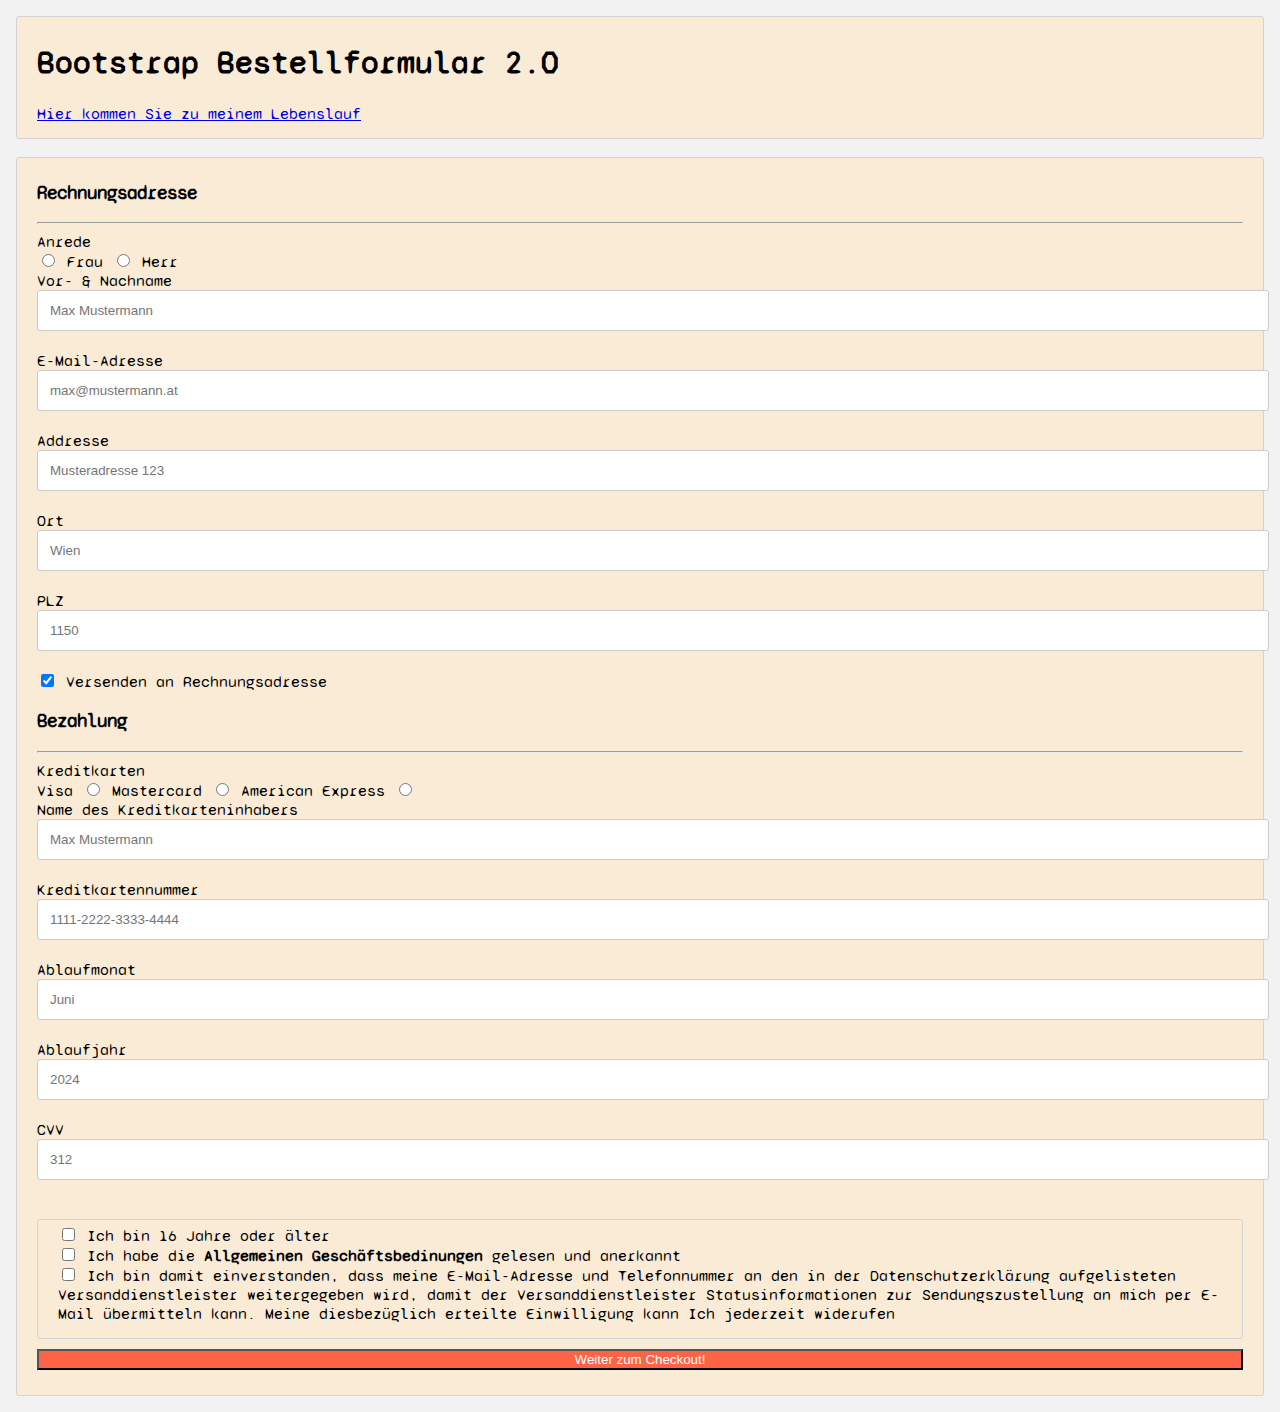
<file: Frontend Semester 2/KNAF_FE_Uebung1/index.html>
<!DOCTYPE html>
<html lang="en">
<head>
    <meta charset="UTF-8">
    <meta name="viewport" content="width=device-width, initial-scale=1.0">
    <link rel="stylesheet" href="CSS/main.css">
    <link rel="stylesheet" href="https://stackpath.bootstrapcdn.com/bootstrap/4.1.3/css/bootstrap.min.css"
          integrity="sha384-MCw98/SFnGE8fJT3GXwEOngsV7Zt27NXFoaoApmYm81iuXoPkFOJwJ8ERdknLPMO" crossorigin="anonymous">
    <link href="https://fonts.googleapis.com/css2?family=Syne+Mono&display=swap" rel="stylesheet">
    <title>Bestellformular</title>
</head>
<body>
<!-- Navbar -->
<nav class="navbar">
    <div class="container">
        <h1>Bootstrap Bestellformular 2.0</h1>
        <a class="cv" href="CV/KNAF_Uebung1/Lebenslauf.html">Hier kommen Sie zu meinem Lebenslauf</a>
    </div>
</nav>
<br>
<!-- Form container-->
<div class="container">
    <form action="/action_page.php">
        <div class="row">
            <!-- Left side column -->
            <div class="col-50">
                <h3>Rechnungsadresse</h3>
                <hr>
                <label>Anrede</label>
                <div class="card-container">
                    <input type="radio" id="female" value="female" name="sex">
                    <label for="female">Frau</label>
                    <input type="radio" id="male" value="male" name="sex">
                    <label for="male">Herr</label>
                </div>
                <label for="fullname">Vor- & Nachname</label>
                <input type="text" id="fullname" name="fullname" placeholder="Max Mustermann">
                <label for="email"> E-Mail-Adresse</label>
                <input type="text" id="email" name="email" placeholder="max@mustermann.at">
                <label for="address"> Addresse</label>
                <input type="text" id="address" name="address" placeholder="Musteradresse 123">
                <div class="row">
                    <div class="col-50">
                        <label for="ort">Ort</label>
                        <input type="text" id="ort" name="ort" placeholder="Wien">
                    </div>
                    <div class="col-50">
                        <label for="plz">PLZ</label>
                        <input type="text" id="plz" name="plz" placeholder="1150">
                    </div>
                </div>
                <label>
                    <input type="checkbox" checked="checked" name="sameaddress"> Versenden an Rechnungsadresse
                </label>
            </div>
            <!-- right side column-->
            <div class="col-50">
                <h3>Bezahlung</h3>
                <hr>
                <label>Kreditkarten</label>
                <div class="card-container">
                    <label for="visa">Visa</label>
                    <input type="radio" id="visa" value="visa" name="card">
                    <label for="mastercard">Mastercard</label>
                    <input type="radio" id="mastercard" value="mastercard" name="card">
                    <label for="amex">American Express</label>
                    <input type="radio" id="amex" value="ames" name="card">
                </div>
                <label for="cardname">Name des Kreditkarteninhabers</label>
                <input type="text" id="cardname" name="cardname" placeholder="Max Mustermann">
                <label for="cardnum">Kreditkartennummer</label>
                <input type="text" id="cardnum" name="cardnum" placeholder="1111-2222-3333-4444">
                <label for="expmonth">Ablaufmonat</label>
                <input type="text" id="expmonth" name="expmonth" placeholder="Juni">
                <div class="row">
                    <div class="col-50">
                        <label for="expyear">Ablaufjahr</label>
                        <input type="text" id="expyear" name="expyear" placeholder="2024">
                    </div>
                    <div class="col-50">
                        <label for="cvv">CVV</label>
                        <input type="text" id="cvv" name="cvv" placeholder="312">
                    </div>
                </div>
            </div>
        </div>
        <br>
        <!-- checkbox dsgvo-->
        <div class="container">
            <label>
                <input type="checkbox" name="age"> Ich bin 16 Jahre oder älter
                <br>
                <input type="checkbox" name="agb"> Ich habe die <b>Allgemeinen Geschäftsbedinungen</b> gelesen und
                anerkannt
                <br>
                <input type="checkbox" name="dsgvo"> Ich bin damit einverstanden, dass meine E-Mail-Adresse und
                Telefonnummer
                an den in der Datenschutzerklärung aufgelisteten Versanddienstleister weitergegeben wird, damit der
                Versanddienstleister
                Statusinformationen zur Sendungszustellung an mich per E-Mail übermitteln kann.
                Meine diesbezüglich erteilte Einwilligung kann Ich jederzeit widerufen
            </label>
        </div>
        <input type="submit" value="Weiter zum Checkout!" class="btn">
    </form>
</div>
</body>
</html>
</file>
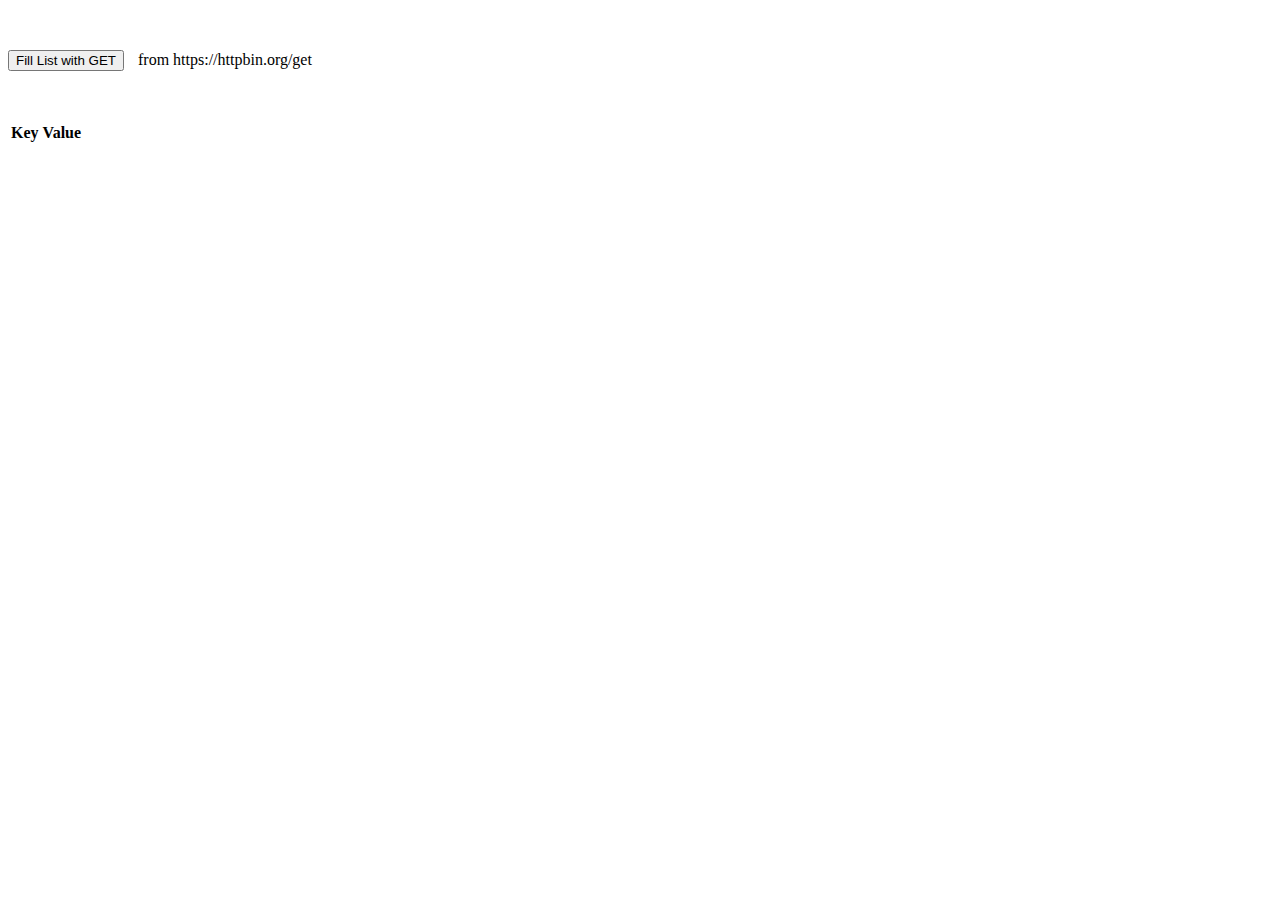
<file: Frontend Semester 2/02_Httpbin GET/FOCKE_FE_Uebung2/index.html>
<!DOCTYPE html>
<html lang="en-US">
<head>
  <meta charset="utf-8">
  <meta name="viewport" content="width=device-width, initial-scale=1">
  <link href="https://cdn.jsdelivr.net/npm/bootstrap@5.0.0-beta3/dist/css/bootstrap.min.css" rel="stylesheet" integrity="sha384-eOJMYsd53ii+scO/bJGFsiCZc+5NDVN2yr8+0RDqr0Ql0h+rP48ckxlpbzKgwra6" crossorigin="anonymous">
  <link href="./assets/css/main.css" rel="stylesheet">
  <script src="https://ajax.googleapis.com/ajax/libs/jquery/3.5.1/jquery.min.js"></script>
  <title>GET Request</title>
</head>

<body>
  <div class="container">
    <button class="btn btn-primary listCreateButton">Fill List with GET</button>
    <span class="align-middle horizontal-spacing">from https://httpbin.org/get</span>
  </div>


  <div class="container">
    <table class="table table-bordered border-primary table-hover">
      <thead>
        <tr>
          <th>Key</th>
          <th>Value</th>
        </tr>
      </thead>
      <tbody>
      </tbody>
    </table>
  </div>

  <script src="https://cdn.jsdelivr.net/npm/bootstrap@5.0.0-beta3/dist/js/bootstrap.bundle.min.js" integrity="sha384-JEW9xMcG8R+pH31jmWH6WWP0WintQrMb4s7ZOdauHnUtxwoG2vI5DkLtS3qm9Ekf" crossorigin="anonymous"></script>
  <script type="module" src="./assets/js/main.js"></script>
</body>
</html>
</file>
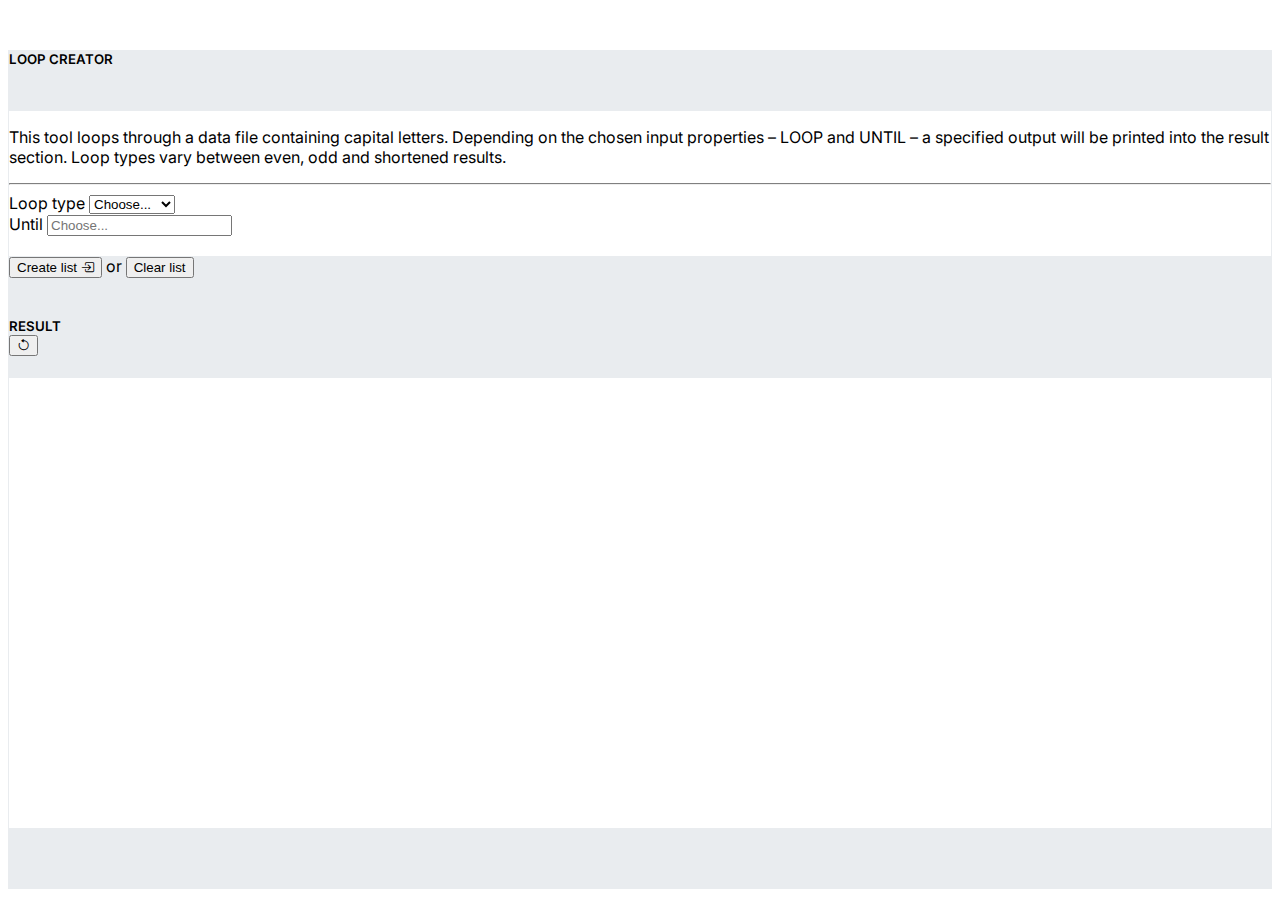
<file: Frontend Semester 2/03_Frontend Backend verbinden/FOCKE_FE_Uebung3/index.html>
<!DOCTYPE html>
<html lang="en-US">
<head>
  <meta charset="utf-8">
  <meta name="viewport" content="width=device-width, initial-scale=1">
  <link rel="preconnect" href="https://fonts.gstatic.com">
  <link href="https://fonts.googleapis.com/css2?family=Inter:wght@400;600&display=swap" rel="stylesheet">
  <link rel="stylesheet" href="https://cdn.jsdelivr.net/npm/bootstrap-icons@1.4.1/font/bootstrap-icons.css">
  <link href="https://cdn.jsdelivr.net/npm/bootstrap@5.0.0-beta3/dist/css/bootstrap.min.css" rel="stylesheet" integrity="sha384-eOJMYsd53ii+scO/bJGFsiCZc+5NDVN2yr8+0RDqr0Ql0h+rP48ckxlpbzKgwra6" crossorigin="anonymous">
  <link href="assets/css/reset.css" rel="stylesheet">
  <script src="https://ajax.googleapis.com/ajax/libs/jquery/3.5.1/jquery.min.js"></script>
  <title>Loop Creator</title>
</head>
<body>
  <div class="container">
    <div class="row">

      <div class="col-sm gx-3">
        <div class="border border-lightgrey rounded">

          <nav class="navbar bg-lightgrey rounded-top same-height">
            <div class="container-fluid">
              <h5 class="no-margin">Loop creator</h5>
            </div>
          </nav>
          <p class="p-3">
            This tool loops through a data file containing capital letters. Depending on the chosen input properties – LOOP and UNTIL – a specified output will be printed into the result section. Loop types vary between even, odd and shortened results.
          </p>
          <hr>
          <form action="./assets/php/controller/UserInputController.php" method="POST">

            <div class="input-group p-3">
              <label class="input-group-text" for="loopType">Loop type</label>
              <select class="form-select getValue" id="loopType">
                <option selected>Choose...</option> <!-- Not sure if it's a good solution -->
                <option value="EVEN">EVEN</option>
                <option value="REVERSE">REVERSE</option>
                <option value="UNTIL">UNTIL</option>
              </select>
            </div>
            <div class="input-group p-3">
              <span class="input-group-text" id="addon-wrapping">Until</span>
              <input type="text" class="form-control getValue" id="until" placeholder="Choose...">
            </div>
            <br>
            <div class="navbar bg-lightgrey">
              <div class="p-3">
                <button class="btn btn-primary listCreateButton" type="submit">Create list <i class="bi bi-box-arrow-in-right"></i></button>
                <span class="p-1">or</span>
                <button class="btn btn-secondary">Clear list</button>
              </div>
            </div>
          </form>

        </div>
      </div>

      <div class="col-sm gx-3">
        <div class="border border-lightgrey rounded">

          <nav class="navbar bg-lightgrey rounded-top same-height">
            <div class="container-fluid">
              <h5 class="no-margin">Result</h5>
              <button type="button" class="btn btn-secondary" data-bs-toggle="tooltip" data-bs-placement="top" title="Clear list"><i class="bi bi-arrow-counterclockwise"></i></button>
            </div>
          </nav>
          <div class="container-fluid output">
            <ul class="no-margin p-3" id="list-output">
            </ul>
          </div>
          <div class="navbar bg-lightgrey p-3">
            <p class="no-margin" id="result-info">
            </p>
          </div>

        </div>
      </div>

    </div>
  </div>

  <script src="https://cdn.jsdelivr.net/npm/@popperjs/core@2.9.1/dist/umd/popper.min.js" integrity="sha384-SR1sx49pcuLnqZUnnPwx6FCym0wLsk5JZuNx2bPPENzswTNFaQU1RDvt3wT4gWFG" crossorigin="anonymous"></script>
  <script src="https://cdn.jsdelivr.net/npm/bootstrap@5.0.0-beta3/dist/js/bootstrap.bundle.min.js" integrity="sha384-JEW9xMcG8R+pH31jmWH6WWP0WintQrMb4s7ZOdauHnUtxwoG2vI5DkLtS3qm9Ekf" crossorigin="anonymous"></script>
  <script type="module" src="./assets/js/main.js"></script>
</body>
</html>
</file>
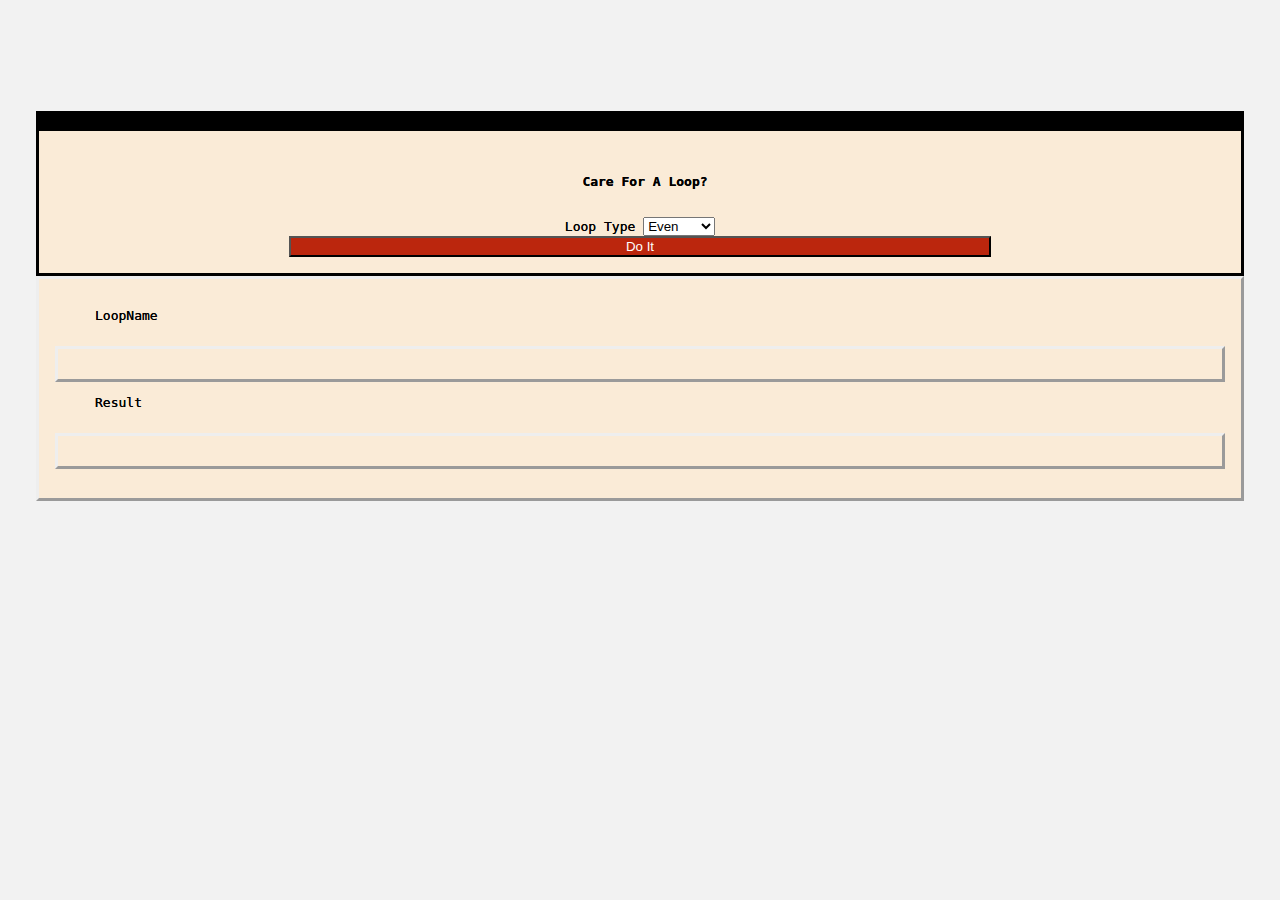
<file: Frontend Semester 2/03_Frontend Backend verbinden/KNAF_FE_Uebung3/index.html>
<!DOCTYPE html>
<html lang="en">
<head>
    <meta charset="UTF-8">
    <meta http-equiv="X-UA-Compatible" content="IE=edge">
    <meta name="viewport" content="width=device-width, initial-scale=1.0">
     <!-- Bootstrap CSS -->
    <link href="https://cdn.jsdelivr.net/npm/bootstrap@5.0.0-beta3/dist/css/bootstrap.min.css" rel="stylesheet"
          integrity="sha384-eOJMYsd53ii+scO/bJGFsiCZc+5NDVN2yr8+0RDqr0Ql0h+rP48ckxlpbzKgwra6" crossorigin="anonymous">
    <!-- JQuery-->
     <script src="https://ajax.googleapis.com/ajax/libs/jquery/3.3.1/jquery.min.js"></script>

    <link rel="stylesheet" href="css/main.css">

    <title>FE HÜ 3 - Knaf Herbert</title>
</head>
<body>

    <div class="container">
        <div class="row">
             <div class="col-md-4">
                 <nav class="navbar">
                     <div class="container-fluid">
                 <h4 class="no-margin">Care for a loop?</h4>
                     </div>
                 </nav>
                 <div class="container-fluid">
                 <label for="loopType"> Loop Type
                     <select name="loopType" id="loopType">
                         <option value="even">Even</option>
                         <option value="reverse">Reverse</option>
                         <option value="until">While</option>
                     </select>
                 </label>

                 <div style="display:none;" id="toggle-input-while">
                     <label for="input-while"> until (enter Letter)
                         <input id="input-while" type="text" maxlength="1"/>
                     </label>
                 </div>
                 </div>
                 <nav class="navbar">
                     <div class="container-fluid">
                 <button class="btn" id="trigger-request"> Do It </button>
                     </div>
                 </nav>
             </div>

            <div class="col-md-8" id="loopView-output">

                <ul class="ul-key">loopName</ul>
                <ul class="ul-result"></ul>
                <ul class="ul-key">result</ul>
                <ul class="ul-result"></ul>

            </div>
        </div>
    </div>

    <script src="https://cdn.jsdelivr.net/npm/@popperjs/core@2.9.1/dist/umd/popper.min.js"
            integrity="sha384-SR1sx49pcuLnqZUnnPwx6FCym0wLsk5JZuNx2bPPENzswTNFaQU1RDvt3wT4gWFG" crossorigin="anonymous"></script>
    <script src="https://cdn.jsdelivr.net/npm/bootstrap@5.0.0-beta3/dist/js/bootstrap.bundle.min.js"
            integrity="sha384-JEW9xMcG8R+pH31jmWH6WWP0WintQrMb4s7ZOdauHnUtxwoG2vI5DkLtS3qm9Ekf" crossorigin="anonymous"></script>


    <script src="js/ajaxLoopView.object.js"></script>
    <script src="js/main.js"></script>

</body>
</html>
</file>
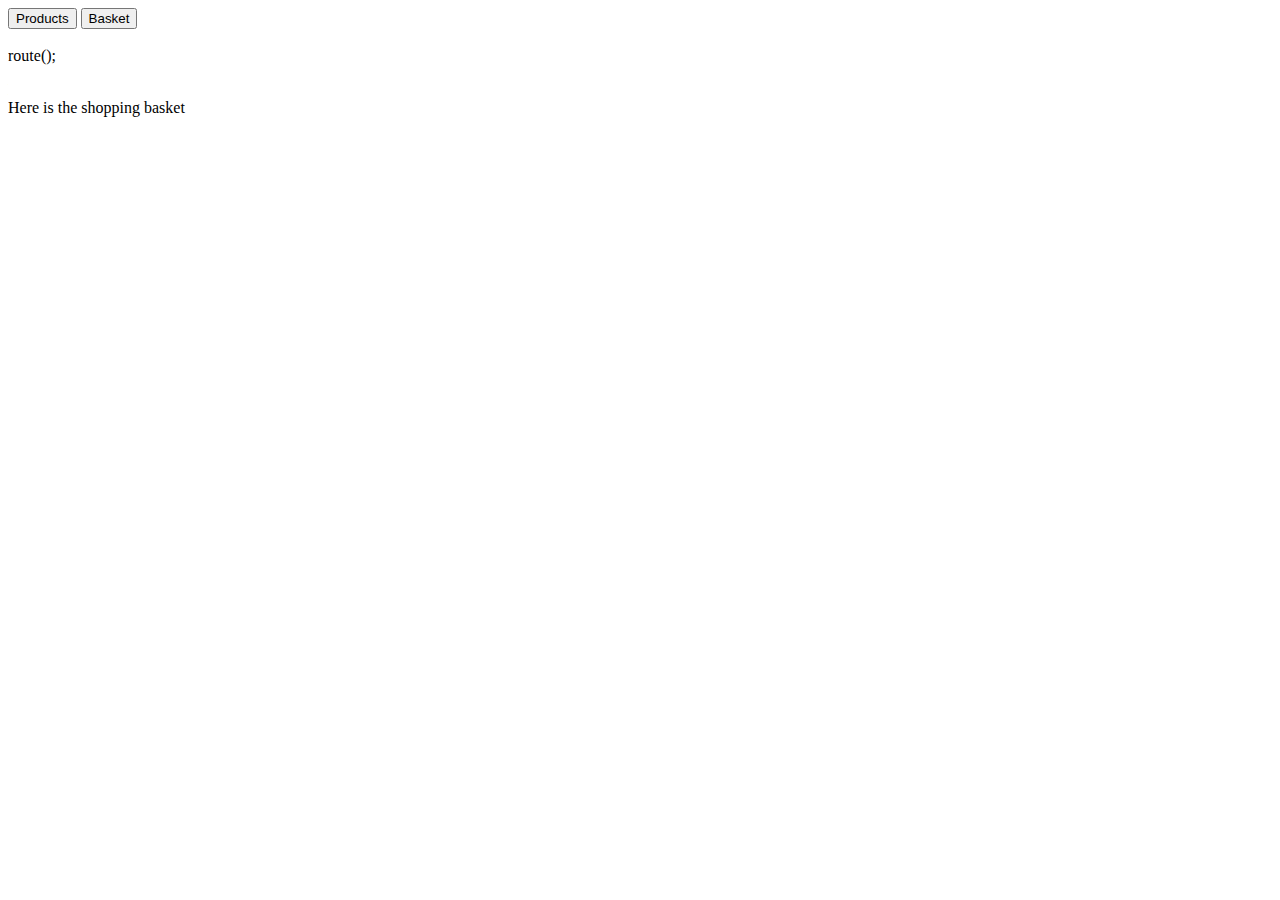
<file: Frontend Semester 2/04_Dynamische_Auswahlliste/FOCKE_FE_Uebung4/index.html>
<!DOCTYPE html>
<html lang="en-US">
<head>
  <meta charset="utf-8">
  <meta name="viewport" content="width=device-width, initial-scale=1">
  <link href="https://cdn.jsdelivr.net/npm/bootstrap@5.0.0-beta3/dist/css/bootstrap.min.css" rel="stylesheet" integrity="sha384-eOJMYsd53ii+scO/bJGFsiCZc+5NDVN2yr8+0RDqr0Ql0h+rP48ckxlpbzKgwra6" crossorigin="anonymous">
  <script src="https://ajax.googleapis.com/ajax/libs/jquery/3.5.1/jquery.min.js"></script>
  <title>Shop here</title>
</head>
<body>

  <div class="container">
    <nav>
      <div class="nav nav-tabs" id="nav-tab" role="tablist">
        <button class="nav-link active" id="nav-home-tab" data-bs-toggle="tab" data-bs-target="#nav-home" type="button" role="tab" aria-controls="nav-home" aria-selected="true">Products</button>
        <button class="nav-link" id="nav-profile-tab" data-bs-toggle="tab" data-bs-target="#nav-profile" type="button" role="tab" aria-controls="nav-profile" aria-selected="false">Basket</button>
      </div>
    </nav>
    <div class="tab-content" id="nav-tabContent">
      <div class="tab-pane show active" id="nav-home" role="tabpanel" aria-labelledby="nav-home-tab">
        <br>
        <div class="container" id="restful-area"></div>
      </div>
      <div class="tab-pane" id="nav-profile" role="tabpanel" aria-labelledby="nav-profile-tab">
        <br>
        <div class="container"><p>Here is the shopping basket</p></div>
      </div>
    </div>
  </div>

  <script src="https://cdn.jsdelivr.net/npm/bootstrap@5.0.0-beta3/dist/js/bootstrap.bundle.min.js" integrity="sha384-JEW9xMcG8R+pH31jmWH6WWP0WintQrMb4s7ZOdauHnUtxwoG2vI5DkLtS3qm9Ekf" crossorigin="anonymous"></script>
  <script src="assets/js/index.js" type="text/javascript"></script>
</body>
</html>
</file>
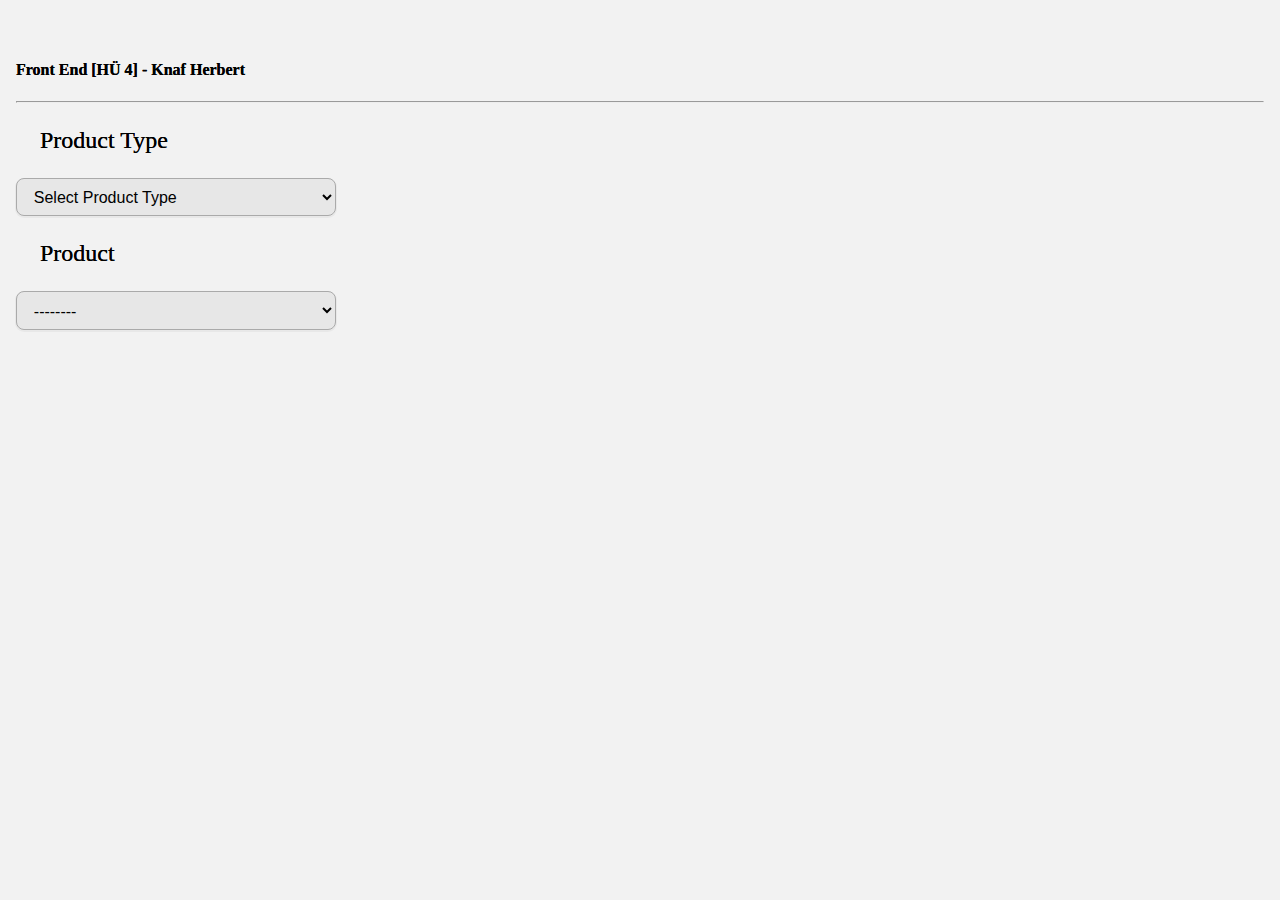
<file: Frontend Semester 2/04_Dynamische_Auswahlliste/KNAF_FE_Uebung4/index.html>
<!DOCTYPE html>
<html lang="en">
<head>
    <meta charset="UTF-8">
    <meta http-equiv="X-UA-Compatible" content="IE=edge">
    <meta name="viewport" content="width=device-width, initial-scale=1.0">
    <!-- Bootstrap CSS -->
    <link href="https://cdn.jsdelivr.net/npm/bootstrap@5.0.0-beta3/dist/css/bootstrap.min.css" rel="stylesheet"
          integrity="sha384-eOJMYsd53ii+scO/bJGFsiCZc+5NDVN2yr8+0RDqr0Ql0h+rP48ckxlpbzKgwra6" crossorigin="anonymous">
    <!-- JQuery-->
    <script src="https://ajax.googleapis.com/ajax/libs/jquery/3.3.1/jquery.min.js"></script>

    <link rel="stylesheet" href="css/main.css">

    <title>FE UE4</title>
</head>

<body>
<div class="container">
    <h4 class="text-center">Front End [HÜ 4] - Knaf Herbert </h4>
    <hr>
    <div class="row">
        <div class="col">
            <label for="product-type">Product Type</label>
            <select class="product-type" id="product-type">
                <option selected="" disabled="">Select Product Type</option>
            </select>

            <label for="products">Product</label>
            <select class="products" id="products">
                <option selected="" disabled="">--------</option>
            </select>
        </div>
    </div>
</div>

<script src="https://cdn.jsdelivr.net/npm/@popperjs/core@2.9.1/dist/umd/popper.min.js"
        integrity="sha384-SR1sx49pcuLnqZUnnPwx6FCym0wLsk5JZuNx2bPPENzswTNFaQU1RDvt3wT4gWFG"
        crossorigin="anonymous"></script>
<script src="https://cdn.jsdelivr.net/npm/bootstrap@5.0.0-beta3/dist/js/bootstrap.bundle.min.js"
        integrity="sha384-JEW9xMcG8R+pH31jmWH6WWP0WintQrMb4s7ZOdauHnUtxwoG2vI5DkLtS3qm9Ekf"
        crossorigin="anonymous"></script>

<script src="js/productView.object.js"></script>
<script src="js/productTypeView.object.js"></script>
<script src="js/main.js"></script>
</body>
</html>
</file>
<file: Frontend Semester 2/KNAF_FE_Uebung1/CSS/main.css>
body {
    padding: 8px;
    background-color: #f2f2f2;
}

.row {
    display: flex;
    flex-wrap: wrap;
    margin: 0 -16px;
}

.col-50 {
    flex: 50%;
    padding: 0 16px;
}

.container {
    font-family: 'Syne Mono', monospace;
    background-color: #FAEBD7;
    padding: 5px 20px 15px 20px;
    border: 1px solid lightgrey;
    border-radius: 3px;
}

input[type=text] {
    width: 100%;
    margin-bottom: 20px;
    padding: 12px;
    border: 1px solid #ccc;
    border-radius: 3px;
}

.btn {
    background-color: tomato;
    color: white;
    margin: 10px 0;
    width: 100%;
}

.btn:hover {
    background-color: #45a049;
}
</file>
<file: Frontend Semester 2/02_Httpbin GET/FOCKE_FE_Uebung2/assets/css/main.css>
.container {
  margin-top: 50px;
}
.horizontal-spacing {
  padding: 0 10px;
}
</file>
<file: Frontend Semester 2/03_Frontend Backend verbinden/KNAF_FE_Uebung3/css/main.css>
body {
    padding: 8px;
    background-color: #f2f2f2;
    text-transform: capitalize;
    text-shadow: 0 0 black;
}

label{
    padding: 8px 20px;
}

h4{
    padding: 10px 10px;
    margin-left: 10px;
}

input{
    width: 3cm;
    text-align: center;
}

.container {
    font-family:  monospace;
    padding: 5px 20px 15px 20px;
    margin-top: 70px;
}

.col-md-8{
    background: #FAEBD7;
    padding: 16px 16px;
    margin-bottom: 20px;
    border: outset;

} .col-md-4 {
    background: #FAEBD7;
    padding: 16px 16px;
      border-top-width: 20px;
      margin-top: 20px;
      border-style: solid;
    text-align: center;
}

.navbar>.container-fluid{
    justify-content: space-around;
}

#loopView-output{
  word-wrap: break-word;
}

.btn {
    background-color: #bb260d;
    color: white;
    width: 60%;
}

.btn:hover {
    background-color: #7f0a0a;
    color: white;
}

.ul-key {
 padding-bottom: 10px;
}

.ul-result{
    padding: 15px 15px;
    text-align: center;
    color: #bb260d;
    border-style: outset;
}
</file>
<file: Frontend Semester 2/04_Dynamische_Auswahlliste/KNAF_FE_Uebung4/css/main.css>
body{
    margin-top: 2em;
    padding: 8px;
    background-color: #f2f2f2;
    text-transform: capitalize;
    text-shadow: 0 0 black;
}

label {
    display: block;
    margin: 1em;
    font-size: 1.5em;
}

select {
    font-size: inherit;
    padding: .6em 1.4em .5em .8em;
    width: 20em;
    max-width: 100%;
    box-sizing: border-box;
    border: 1px solid #aaa;
    box-shadow: 0 1px 0 1px rgba(0, 0, 0, .04);
    border-radius: .5em;
    background: #e7e7e7;
}
</file>
